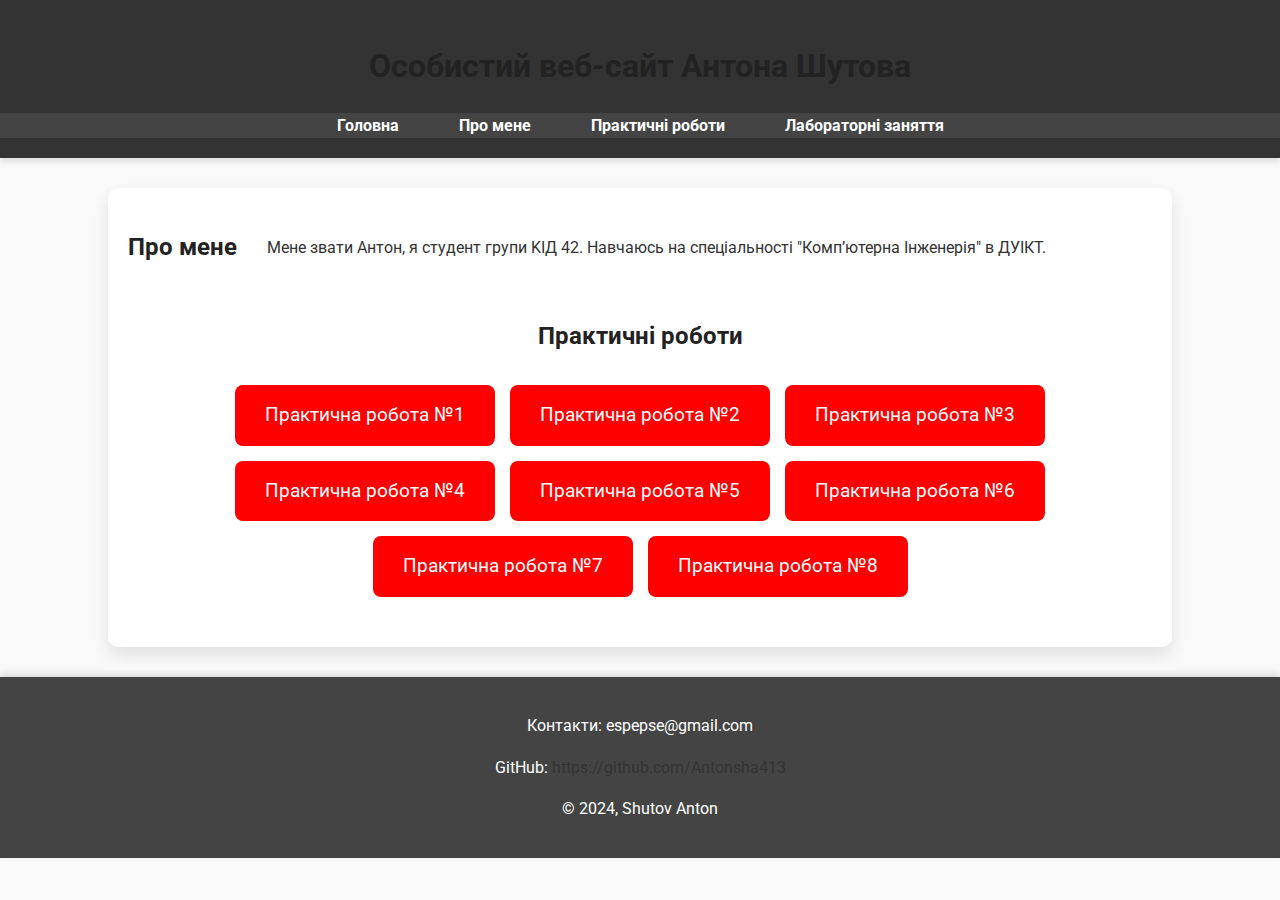
<file: index.html>
<!DOCTYPE html>
<html lang="uk">
<head>
    <meta charset="UTF-8">
    <meta name="viewport" content="width=device-width, initial-scale=1.0">
    <title>Особистий веб-сайт Shutov</title>
    <link rel="stylesheet" href="css/styles.css">
    <link rel="preconnect" href="https://fonts.googleapis.com">
    <link rel="preconnect" href="https://fonts.gstatic.com" crossorigin>
    <link href="https://fonts.googleapis.com/css2?family=Roboto:wght@400;700&display=swap" rel="stylesheet">
    <style>
        body {
            font-family: 'Roboto', sans-serif;
            background-color: #f9f9f9;
            color: #333;
            text-align: center;
            margin: 0;
        }
        header {
            background-color: #333;
            color: #fff;
            padding: 20px 0;
        }
        nav ul {
            list-style: none;
            padding: 0;
            margin: 0;
            display: flex;
            justify-content: center;
            gap: 20px;
        }
        nav ul li {
            display: inline;
        }
        nav ul li a {
            text-decoration: none;
            color: #fff;
            font-weight: bold;
        }
        main {
            padding: 20px;
        }
        .button-container {
            display: flex;
            flex-wrap: wrap;
            justify-content: center;
            gap: 15px;
            margin-top: 30px;
        }
        .practical-button {
            background-color: #ff0000;
            color: #fff;
            border: none;
            padding: 15px 30px;
            text-decoration: none;
            border-radius: 8px;
            font-size: 1.2em;
            transition: background-color 0.3s ease;
        }
        .practical-button:hover {
            background-color: #cc0000;
        }
    </style>
</head>
<body>
    <header>
        <h1>Особистий веб-сайт Антона Шутова</h1>
        <nav>
            <ul>
                <li><a href="index.html">Головна</a></li>
                <li><a href="about.html">Про мене</a></li>
                <li><a href="praktichni.html">Практичні роботи</a></li>
                <li><a href="laboratorni.html">Лабораторні заняття</a></li>
            </ul>
        </nav>
    </header>

    <main>
        <section id="about-me">
            <h2>Про мене</h2>
            <p>Мене звати Антон, я студент групи KІД 42. Навчаюсь на спеціальності "Комп’ютерна Інженерія" в ДУІКТ.</p>
        </section>

        <section id="praktichni">
            <h2>Практичні роботи</h2>
            <div class="button-container">
                <a href="praktichni/practical1.html" class="practical-button">Практична робота №1</a>
                <a href="praktichni/practical2.html" class="practical-button">Практична робота №2</a>
                <a href="praktichni/practical3.html" class="practical-button">Практична робота №3</a>
                <a href="praktichni/practical4.html" class="practical-button">Практична робота №4</a>
                <a href="praktichni/practical5.html" class="practical-button">Практична робота №5</a>
                <a href="praktichni/practical6.html" class="practical-button">Практична робота №6</a>
                <a href="praktichni/practical7.html" class="practical-button">Практична робота №7</a>
                <a href="praktichni/practical8.html" class="practical-button">Практична робота №8</a>
            </div>
        </section>
    </main>

    <footer>
        <p>Контакти: espepse@gmail.com</p>
        <p>GitHub: <a href="https://github.com/Antonsha413">https://github.com/Antonsha413</a></p>
        <p>© 2024, Shutov Anton</p>
    </footer>
</body>
</html>
</file>
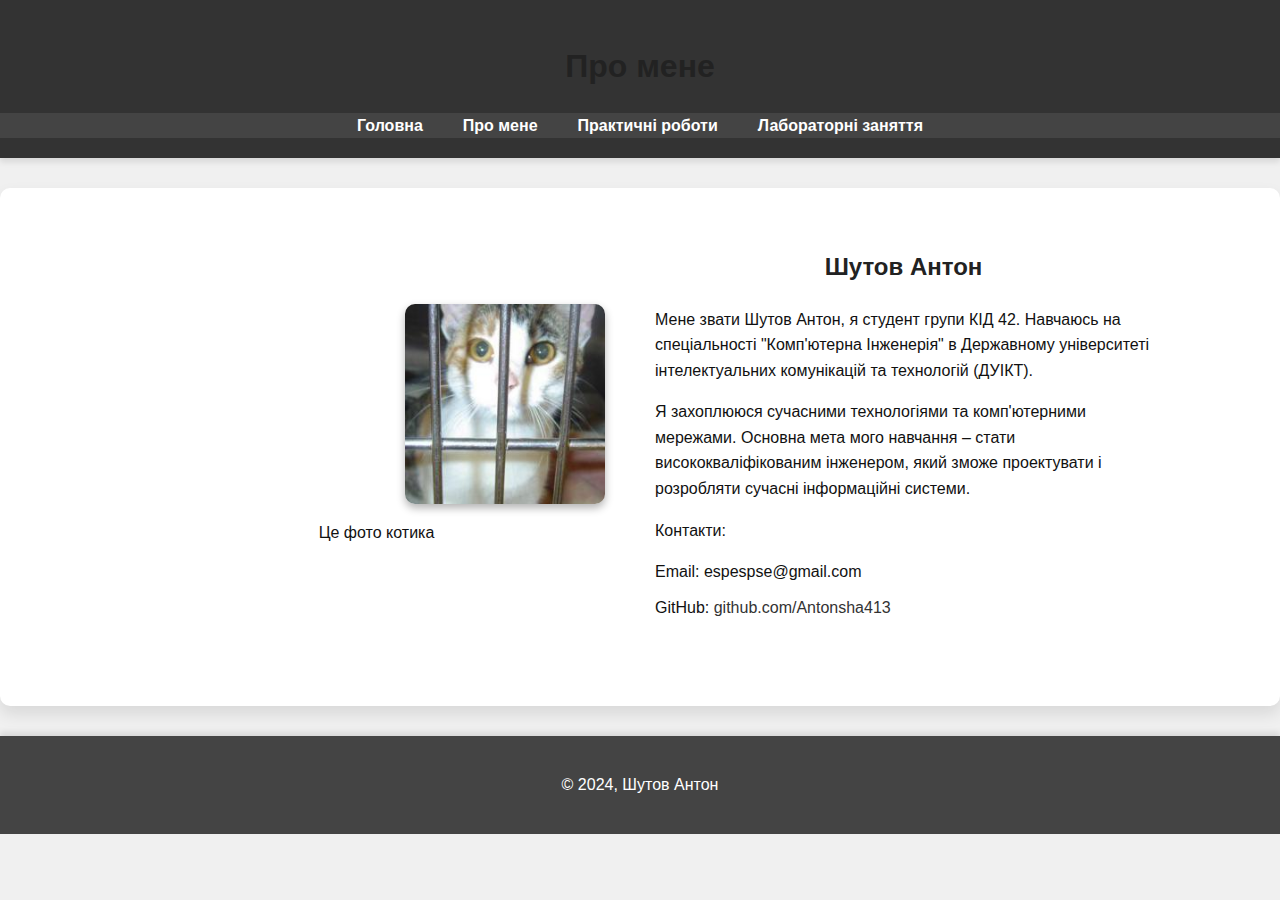
<file: about.html>
<!DOCTYPE html>
<html lang="uk">
<head>
    <meta charset="UTF-8">
    <meta name="viewport" content="width=device-width, initial-scale=1.0">
    <title>Про мене - Шутов Антон</title>
    <link rel="stylesheet" href="css/styles.css"> 
</head>
<body>
    <header>
        <h1>Про мене</h1>
        <nav>
            <ul>
                <li><a href="index.html">Головна</a></li>
                <li><a href="about.html">Про мене</a></li>
                <li><a href="praktichni.html">Практичні роботи</a></li>
                <li><a href="laboratorni.html">Лабораторні заняття</a></li>
            </ul>
        </nav>
    </header>

    <main>
        <section id="about-me" style="display: flex; align-items: center;">
            <div>
                <img src="images/cat109.jpg" alt="Фото котика" style="max-width: 200px; margin-right: 20px;">
                <p style="text-align: center;">Це фото котика</p>
            </div>
            <div>
                <h2>Шутов Антон</h2>
                <p>
                    Мене звати Шутов Антон, я студент групи КІД 42. Навчаюсь на спеціальності "Комп'ютерна Інженерія" в Державному університеті інтелектуальних комунікацій та технологій (ДУІКТ).
                </p>
                <p>
                    Я захоплююся сучасними технологіями та комп'ютерними мережами. Основна мета мого навчання – стати висококваліфікованим інженером, який зможе проектувати і розробляти сучасні інформаційні системи.
                </p>
                <p>Контакти:</p>
                <ul>
                    <li>Email: espespse@gmail.com</li>
                    <li>GitHub: <a href="https://github.com/Antonsha413/">github.com/Antonsha413</a></li>
                </ul>
            </div>
        </section>
    </main>

    <footer>
        <p>© 2024, Шутов Антон</p>
    </footer>
</body>
</html>
</file>
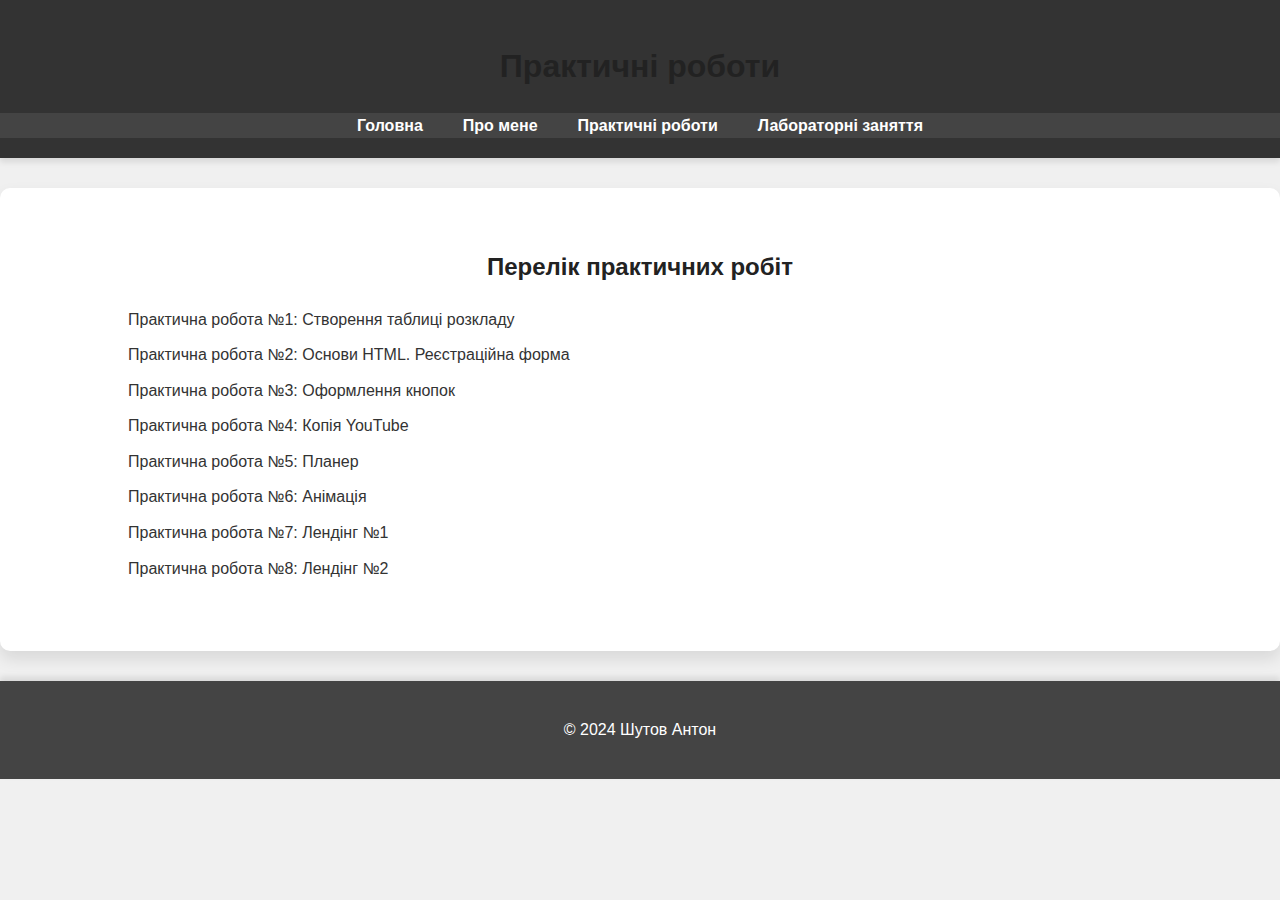
<file: praktichni.html>
<!DOCTYPE html>
<html lang="uk">
<head>
    <meta charset="UTF-8">
    <meta name="viewport" content="width=device-width, initial-scale=1.0">
    <title>Практичні роботи - Шутов Антон</title>
    <link rel="stylesheet" href="css/styles.css">
</head>
<body>
    <header>
        <h1>Практичні роботи</h1>
        <nav>
            <ul>
    <li><a href="https://antonsha413.github.io/MYWEB/index.html">Головна</a></li>
    <li><a href="https://antonsha413.github.io/MYWEB/about.html">Про мене</a></li>
    <li><a href="https://antonsha413.github.io/MYWEB/praktichni.html">Практичні роботи</a></li>
    <li><a href="https://antonsha413.github.io/MYWEB/laboratorni.html">Лабораторні заняття</a></li>
            </ul>
        </nav>
    </header>

    <main>
        <section id="praktichni">
            <h2>Перелік практичних робіт</h2>
            <ul>
                <li><a href="praktichni/practical1.html">Практична робота №1: Створення таблиці розкладу</a></li>
                <li><a href="praktichni/practical2.html">Практична робота №2: Основи HTML. Реєстраційна форма</a></li>
                <li><a href="praktichni/practical3.html">Практична робота №3: Оформлення кнопок</a></li>
                <li><a href="praktichni/practical4.html">Практична робота №4: Копія YouTube</a></li>
                <li><a href="praktichni/practical5.html">Практична робота №5: Планер</a></li>
                <li><a href="praktichni/practical6.html">Практична робота №6: Анімація</a></li>
                <li><a href="praktichni/practical7.html">Практична робота №7: Лендінг №1</a></li>
                <li><a href="praktichni/practical8.html">Практична робота №8: Лендінг №2</a></li>
            </ul>
        </section>
    </main>

    <footer>
        <p>© 2024 Шутов Антон</p>
    </footer>
</body>
</html>
</file>
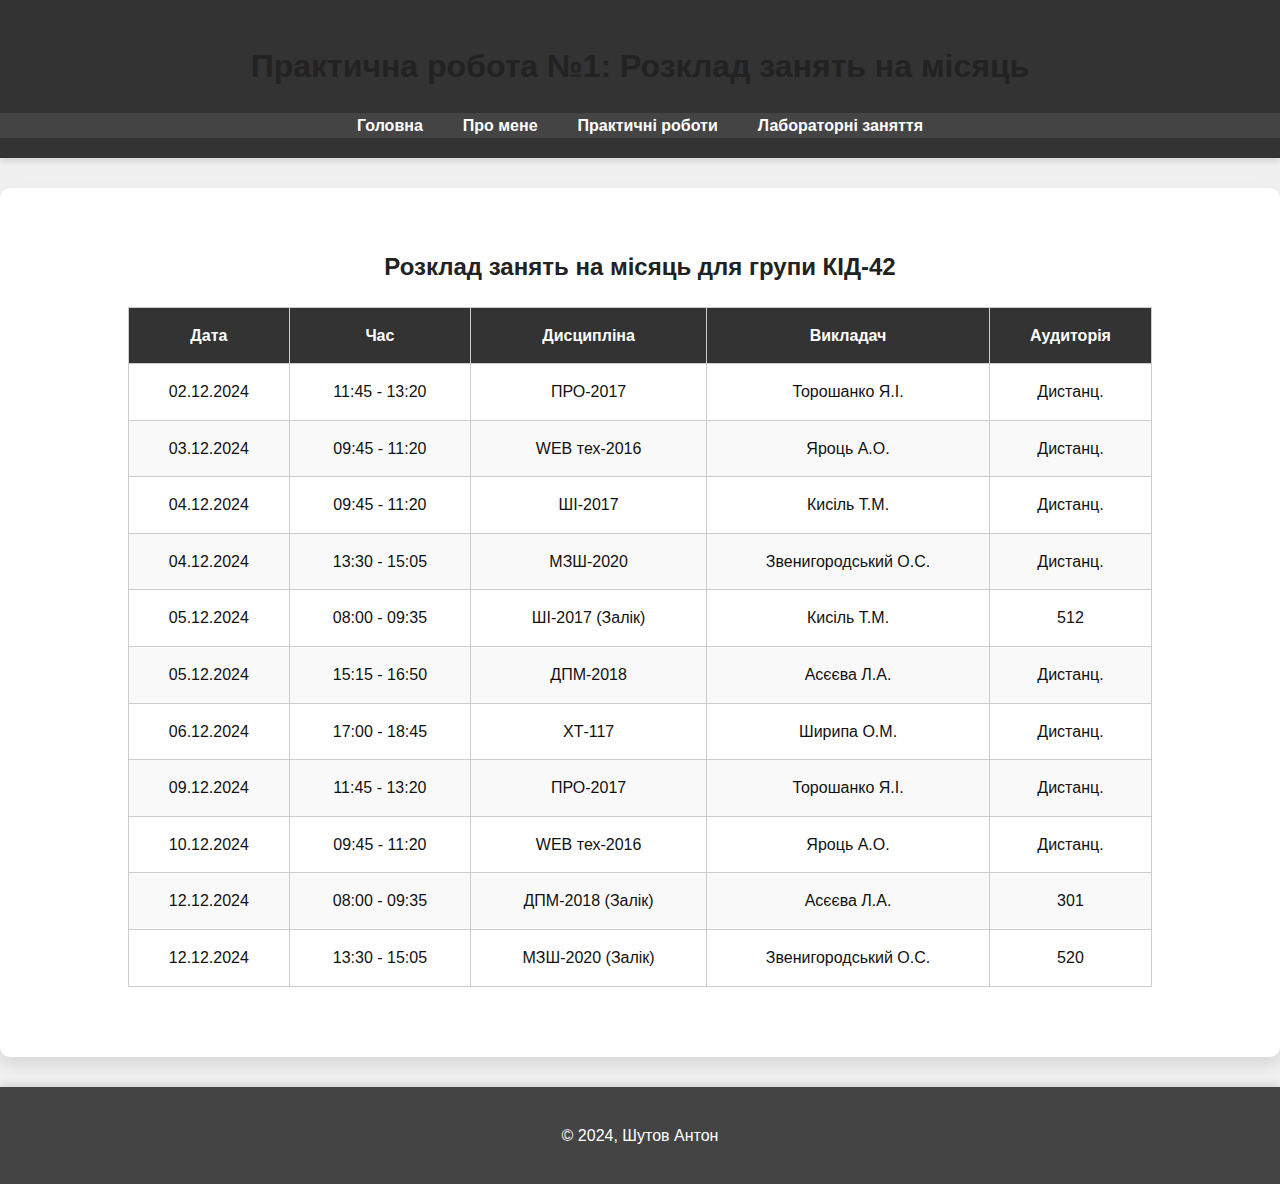
<file: praktichni/practical1.html>
<!DOCTYPE html>
<html lang="uk">
<head>
    <meta charset="UTF-8">
    <meta name="viewport" content="width=device-width, initial-scale=1.0">
    <title>Практична робота №1 - Розклад занять на місяць</title>
    <link rel="stylesheet" href="../css/styles.css">
</head>
<body>
    <header>
        <h1>Практична робота №1: Розклад занять на місяць</h1>
        <nav>
            <ul>
                <li><a href="../index.html">Головна</a></li>
                <li><a href="../about.html">Про мене</a></li>
                <li><a href="../praktichni.html">Практичні роботи</a></li>
                <li><a href="../laboratorni.html">Лабораторні заняття</a></li>
            </ul>
        </nav>
    </header>

    <main>
        <section id="schedule">
            <h2>Розклад занять на місяць для групи КІД-42</h2>
            <table border="1" cellspacing="0" cellpadding="5">
                <thead>
                    <tr>
                        <th>Дата</th>
                        <th>Час</th>
                        <th>Дисципліна</th>
                        <th>Викладач</th>
                        <th>Аудиторія</th>
                    </tr>
                </thead>
                <tbody>
                    <tr>
                        <td>02.12.2024</td>
                        <td>11:45 - 13:20</td>
                        <td>ПРО-2017</td>
                        <td>Торошанко Я.І.</td>
                        <td>Дистанц.</td>
                    </tr>
                    <tr>
                        <td>03.12.2024</td>
                        <td>09:45 - 11:20</td>
                        <td>WEB тех-2016</td>
                        <td>Яроць А.О.</td>
                        <td>Дистанц.</td>
                    </tr>
                    <tr>
                        <td>04.12.2024</td>
                        <td>09:45 - 11:20</td>
                        <td>ШІ-2017</td>
                        <td>Кисіль Т.М.</td>
                        <td>Дистанц.</td>
                    </tr>
                    <tr>
                        <td>04.12.2024</td>
                        <td>13:30 - 15:05</td>
                        <td>МЗШ-2020</td>
                        <td>Звенигородський О.С.</td>
                        <td>Дистанц.</td>
                    </tr>
                    <tr>
                        <td>05.12.2024</td>
                        <td>08:00 - 09:35</td>
                        <td>ШІ-2017 (Залік)</td>
                        <td>Кисіль Т.М.</td>
                        <td>512</td>
                    </tr>
                    <tr>
                        <td>05.12.2024</td>
                        <td>15:15 - 16:50</td>
                        <td>ДПМ-2018</td>
                        <td>Асєєва Л.А.</td>
                        <td>Дистанц.</td>
                    </tr>
                    <tr>
                        <td>06.12.2024</td>
                        <td>17:00 - 18:45</td>
                        <td>ХТ-117</td>
                        <td>Ширипа О.М.</td>
                        <td>Дистанц.</td>
                    </tr>
                    <tr>
                        <td>09.12.2024</td>
                        <td>11:45 - 13:20</td>
                        <td>ПРО-2017</td>
                        <td>Торошанко Я.І.</td>
                        <td>Дистанц.</td>
                    </tr>
                    <tr>
                        <td>10.12.2024</td>
                        <td>09:45 - 11:20</td>
                        <td>WEB тех-2016</td>
                        <td>Яроць А.О.</td>
                        <td>Дистанц.</td>
                    </tr>
                    <tr>
                        <td>12.12.2024</td>
                        <td>08:00 - 09:35</td>
                        <td>ДПМ-2018 (Залік)</td>
                        <td>Асєєва Л.А.</td>
                        <td>301</td>
                    </tr>
                    <tr>
                        <td>12.12.2024</td>
                        <td>13:30 - 15:05</td>
                        <td>МЗШ-2020 (Залік)</td>
                        <td>Звенигородський О.С.</td>
                        <td>520</td>
                    </tr>
                </tbody>
            </table>
        </section>
    </main>

    <footer>
        <p>© 2024, Шутов Антон</p>
    </footer>
</body>
</html>
</file>
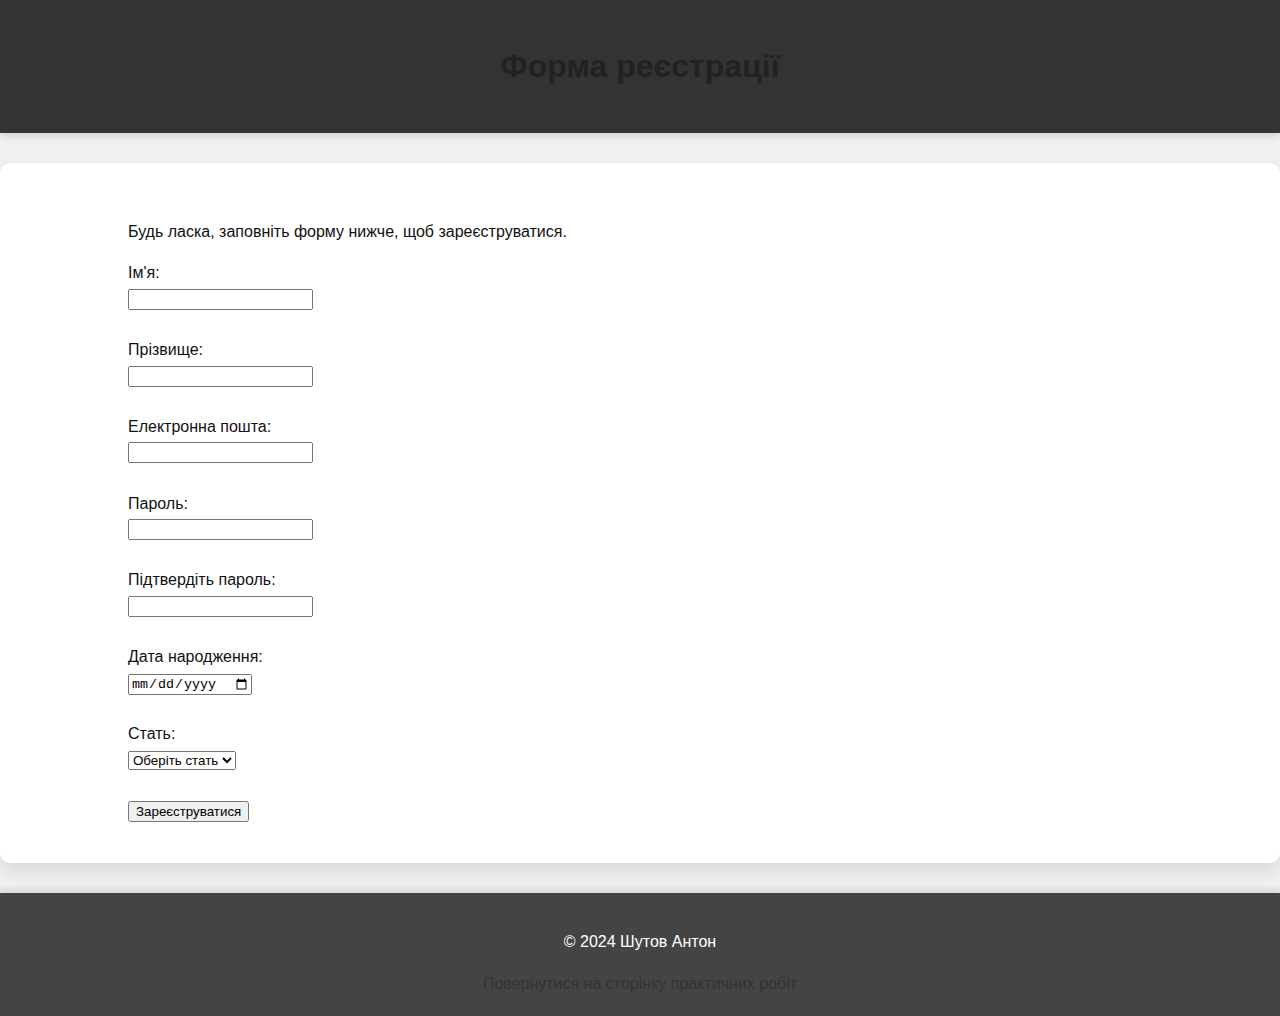
<file: praktichni/practical2.html>
<!DOCTYPE html>
<html lang="uk">
<head>
    <meta charset="UTF-8">
    <meta name="viewport" content="width=device-width, initial-scale=1.0">
    <title>Форма реєстрації</title>
    <link rel="stylesheet" href="../css/styles.css">
</head>
<body>
    <header>
        <h1>Форма реєстрації</h1>
    </header>

    <main>
        <p>Будь ласка, заповніть форму нижче, щоб зареєструватися.</p>

        <form action="https://webhook.site/de774229-e683-49c2-a095-5159c6626126" method="POST">
            <label for="firstName">Ім'я:</label><br>
            <input type="text" id="firstName" name="firstName" required><br><br>

            <label for="lastName">Прізвище:</label><br>
            <input type="text" id="lastName" name="lastName" required><br><br>

            <label for="email">Електронна пошта:</label><br>
            <input type="email" id="email" name="email" required><br><br>

            <label for="password">Пароль:</label><br>
            <input type="password" id="password" name="password" required><br><br>

            <label for="confirmPassword">Підтвердіть пароль:</label><br>
            <input type="password" id="confirmPassword" name="confirmPassword" required><br><br>

            <label for="dob">Дата народження:</label><br>
            <input type="date" id="dob" name="dob"><br><br>

            <label for="gender">Стать:</label><br>
            <select id="gender" name="gender">
                <option value="">Оберіть стать</option>
                <option value="male">Чоловіча</option>
                <option value="female">Жіноча</option>
            </select><br><br>

            <input type="submit" value="Зареєструватися">
        </form>
    </main>

    <footer>
        <p>© 2024 Шутов Антон</p>
        <a href="../praktichni.html">Повернутися на сторінку практичних робіт</a>
    </footer>
</body>
</html>
</file>
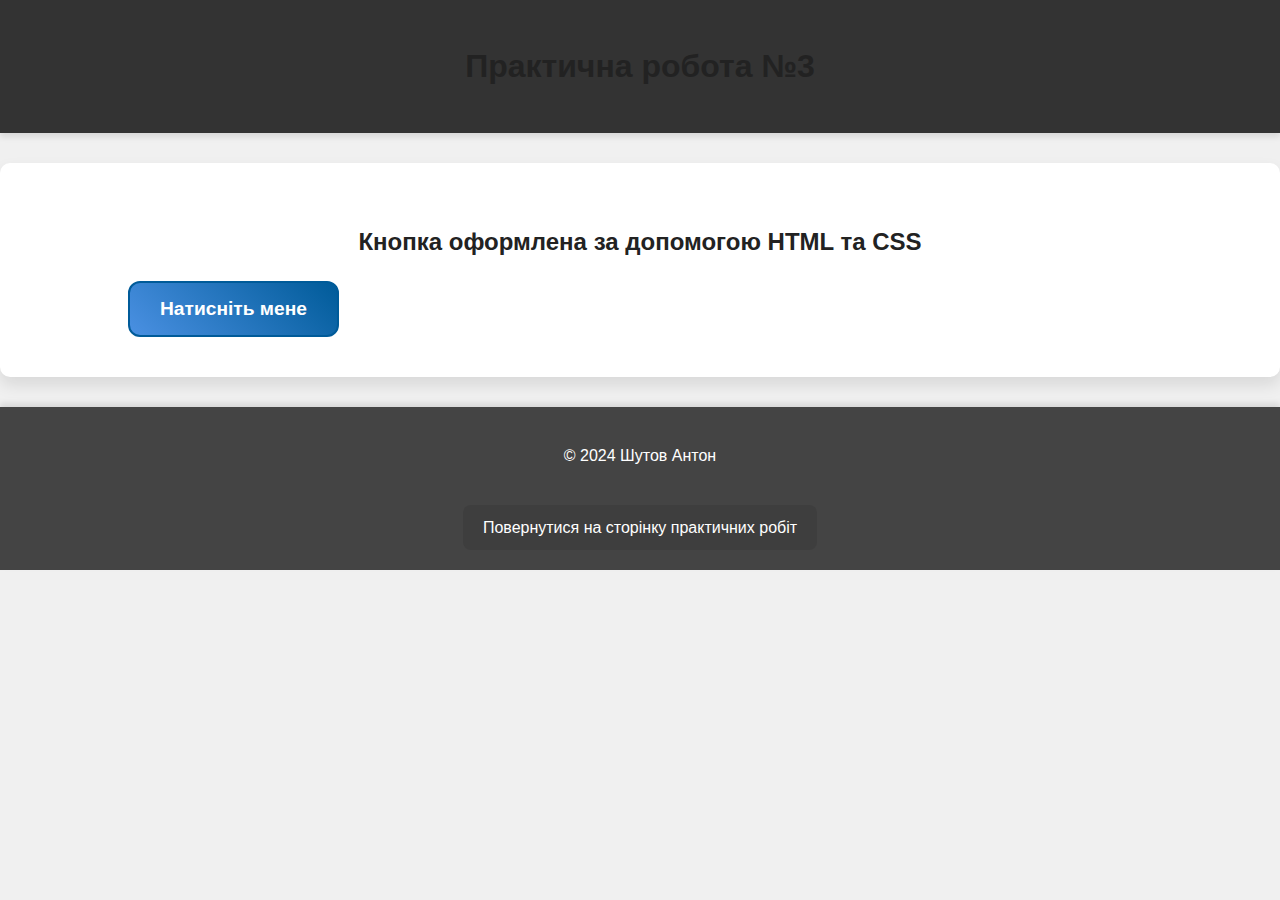
<file: praktichni/practical3.html>
<!DOCTYPE html>
<html lang="uk">
<head>
    <meta charset="UTF-8">
    <meta name="viewport" content="width=device-width, initial-scale=1.0">
    <title>Практична робота №3 - Кнопка з HTML і CSS</title>
    <link rel="stylesheet" href="../css/styles.css">
    <link rel="stylesheet" href="button-style.css">
</head>
<body>
    <header>
        <h1>Практична робота №3</h1>
    </header>

    <main>
        <h2>Кнопка оформлена за допомогою HTML та CSS</h2>
        <button class="custom-button">Натисніть мене</button>
    </main>

    <footer>
        <p>© 2024 Шутов Антон</p>
        <a href="../praktichni.html" class="return-button">Повернутися на сторінку практичних робіт</a>
    </footer>
</body>
</html>
</file>
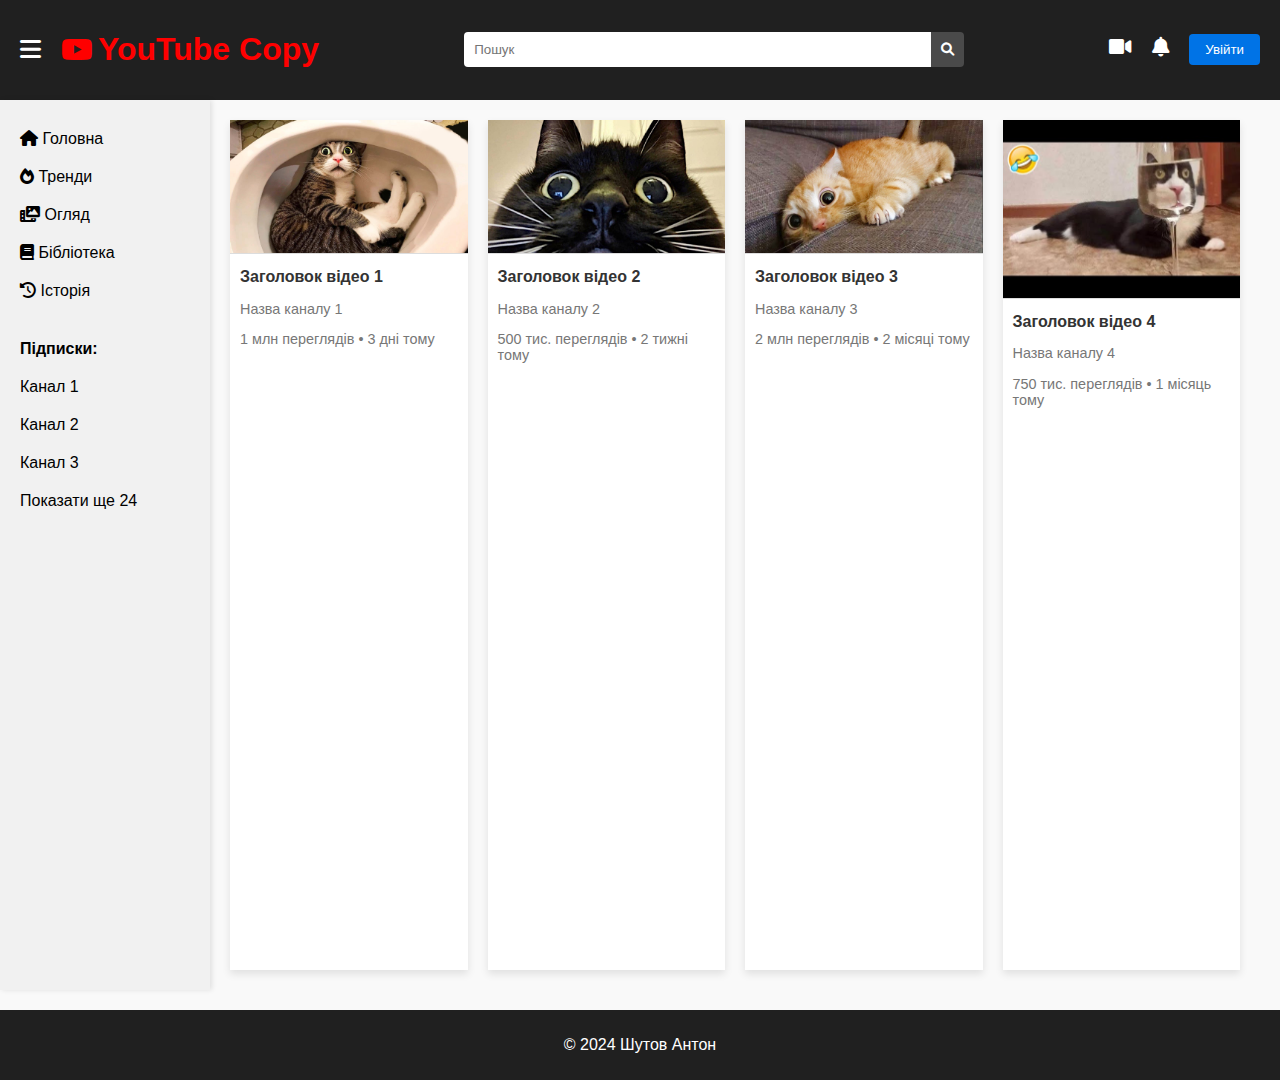
<file: praktichni/practical4.html>
<!DOCTYPE html>
<html lang="uk">
<head>
    <meta charset="UTF-8">
    <meta name="viewport" content="width=device-width, initial-scale=1.0">
    <title>Практична робота №4 - Копія YouTube</title>
    <link rel="stylesheet" href="../css/youtube-copy.css">
    <link rel="stylesheet" href="https://cdnjs.cloudflare.com/ajax/libs/font-awesome/6.0.0-beta3/css/all.min.css">
</head>
<body>
    <header class="header">
        <div class="header-left">
            <div class="menu-icon"><i class="fas fa-bars"></i></div>
            <div class="logo">
                <i class="fab fa-youtube youtube-icon"></i>
                <h1>YouTube Copy</h1>
            </div>
        </div>
        <div class="search-bar">
            <input type="text" placeholder="Пошук">
            <button><i class="fas fa-search"></i></button>
        </div>
        <div class="user-actions">
            <i class="fas fa-video"></i>
            <i class="fas fa-bell"></i>
            <button>Увійти</button>
        </div>
    </header>

    <div class="content">
        <aside class="sidebar">
            <ul>
                <li><i class="fas fa-home"></i> Головна</li>
                <li><i class="fas fa-fire"></i> Тренди</li>
                <li><i class="fas fa-photo-video"></i> Огляд</li>
                <li><i class="fas fa-book"></i> Бібліотека</li>
                <li><i class="fas fa-history"></i> Історія</li>
                <li class="subscriptions">Підписки:</li>
                <li>Канал 1</li>
                <li>Канал 2</li>
                <li>Канал 3</li>
                <li>Показати ще 24</li>
            </ul>
        </aside>

        <main class="video-grid">
            <div class="video-card">
                <img src="../images/video1.jpg" alt="Прев'ю відео 1">
                <div class="video-info">
                    <p class="video-title">Заголовок відео 1</p>
                    <p class="channel-name">Назва каналу 1</p>
                    <p class="video-views">1 млн переглядів • 3 дні тому</p>
                </div>
            </div>
            <div class="video-card">
                <img src="../images/video2.jpg" alt="Прев'ю відео 2">
                <div class="video-info">
                    <p class="video-title">Заголовок відео 2</p>
                    <p class="channel-name">Назва каналу 2</p>
                    <p class="video-views">500 тис. переглядів • 2 тижні тому</p>
                </div>
            </div>
            <div class="video-card">
                <img src="../images/video3.jpg" alt="Прев'ю відео 3">
                <div class="video-info">
                    <p class="video-title">Заголовок відео 3</p>
                    <p class="channel-name">Назва каналу 3</p>
                    <p class="video-views">2 млн переглядів • 2 місяці тому</p>
                </div>
            </div>
            <div class="video-card">
                <img src="../images/video4.jpg" alt="Прев'ю відео 4">
                <div class="video-info">
                    <p class="video-title">Заголовок відео 4</p>
                    <p class="channel-name">Назва каналу 4</p>
                    <p class="video-views">750 тис. переглядів • 1 місяць тому</p>
                </div>
            </div>
        </main>
    </div>

    <footer>
        <p>© 2024 Шутов Антон</p>
    </footer>
</body>
</html>
</file>
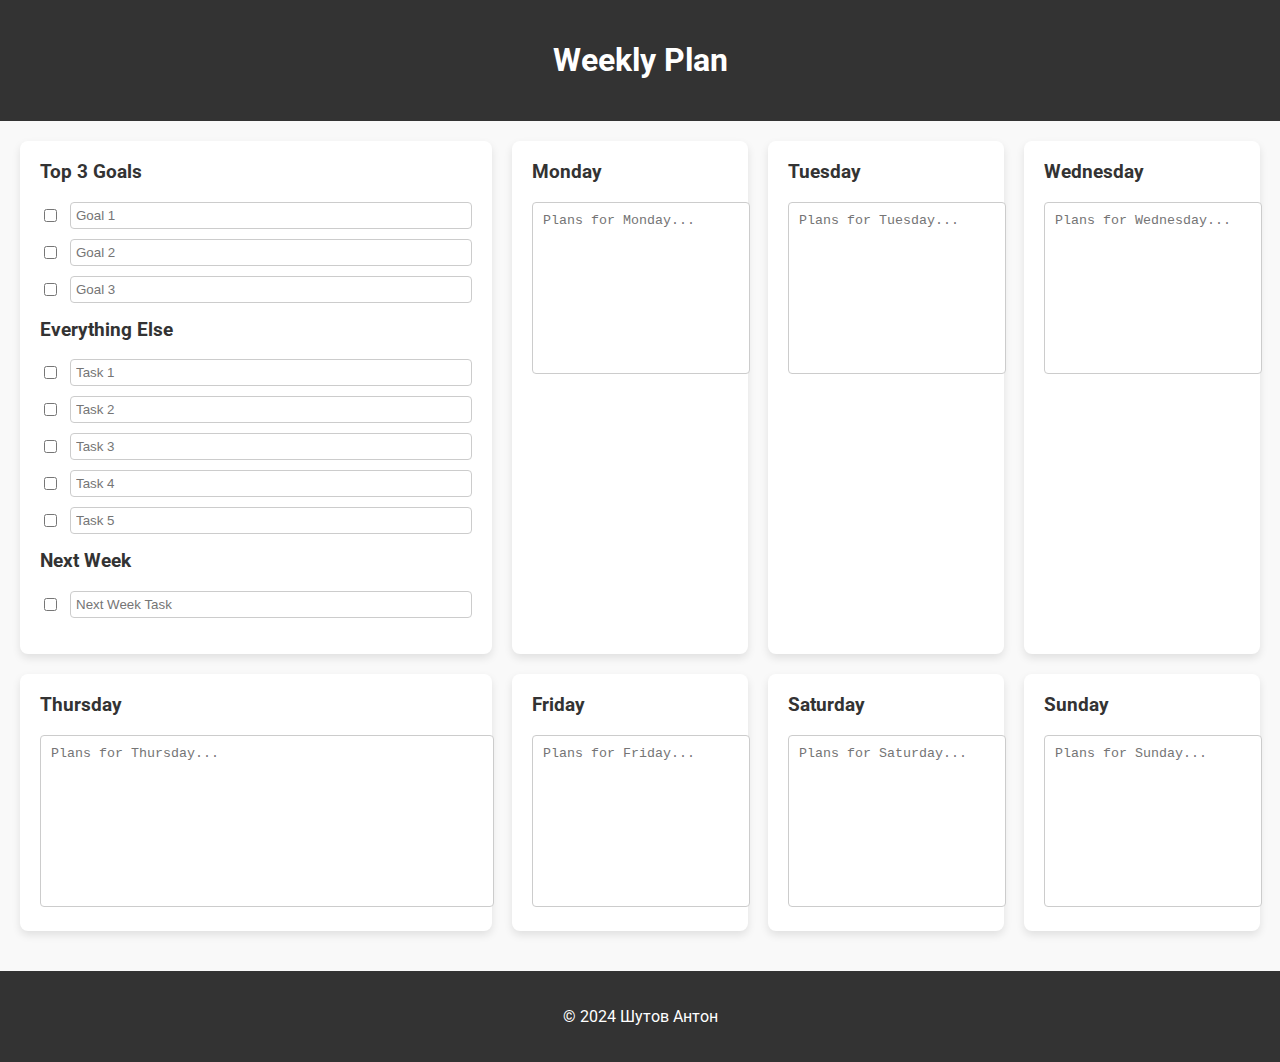
<file: praktichni/practical5.html>
<!DOCTYPE html>
<html lang="uk">
<head>
    <meta charset="UTF-8">
    <meta name="viewport" content="width=device-width, initial-scale=1.0">
    <title>Практична робота №5 - Планер</title>
    <link rel="stylesheet" href="../css/weekly-planner.css">
    <link rel="preconnect" href="https://fonts.googleapis.com">
    <link rel="preconnect" href="https://fonts.gstatic.com" crossorigin>
    <link href="https://fonts.googleapis.com/css2?family=Roboto:wght@400;700&display=swap" rel="stylesheet">
</head>
<body>
    <header>
        <h1>Weekly Plan</h1>
    </header>

    <main class="planner-grid">
        <div class="goals">
            <h3>Top 3 Goals</h3>
            <ul>
                <li><input type="checkbox"> <input type="text" placeholder="Goal 1"></li>
                <li><input type="checkbox"> <input type="text" placeholder="Goal 2"></li>
                <li><input type="checkbox"> <input type="text" placeholder="Goal 3"></li>
            </ul>
            <h3>Everything Else</h3>
            <ul>
                <li><input type="checkbox"> <input type="text" placeholder="Task 1"></li>
                <li><input type="checkbox"> <input type="text" placeholder="Task 2"></li>
                <li><input type="checkbox"> <input type="text" placeholder="Task 3"></li>
                <li><input type="checkbox"> <input type="text" placeholder="Task 4"></li>
                <li><input type="checkbox"> <input type="text" placeholder="Task 5"></li>
            </ul>
            <h3>Next Week</h3>
            <ul>
                <li><input type="checkbox"> <input type="text" placeholder="Next Week Task"></li>
            </ul>
        </div>

        <div class="week-day" id="monday">
            <h3>Monday</h3>
            <textarea placeholder="Plans for Monday..."></textarea>
        </div>
        <div class="week-day" id="tuesday">
            <h3>Tuesday</h3>
            <textarea placeholder="Plans for Tuesday..."></textarea>
        </div>
        <div class="week-day" id="wednesday">
            <h3>Wednesday</h3>
            <textarea placeholder="Plans for Wednesday..."></textarea>
        </div>
        <div class="week-day" id="thursday">
            <h3>Thursday</h3>
            <textarea placeholder="Plans for Thursday..."></textarea>
        </div>
        <div class="week-day" id="friday">
            <h3>Friday</h3>
            <textarea placeholder="Plans for Friday..."></textarea>
        </div>
        <div class="week-day" id="saturday">
            <h3>Saturday</h3>
            <textarea placeholder="Plans for Saturday..."></textarea>
        </div>
        <div class="week-day" id="sunday">
            <h3>Sunday</h3>
            <textarea placeholder="Plans for Sunday..."></textarea>
        </div>
    </main>

    <footer>
        <p>© 2024 Шутов Антон</p>
    </footer>
</body>
</html>
</file>
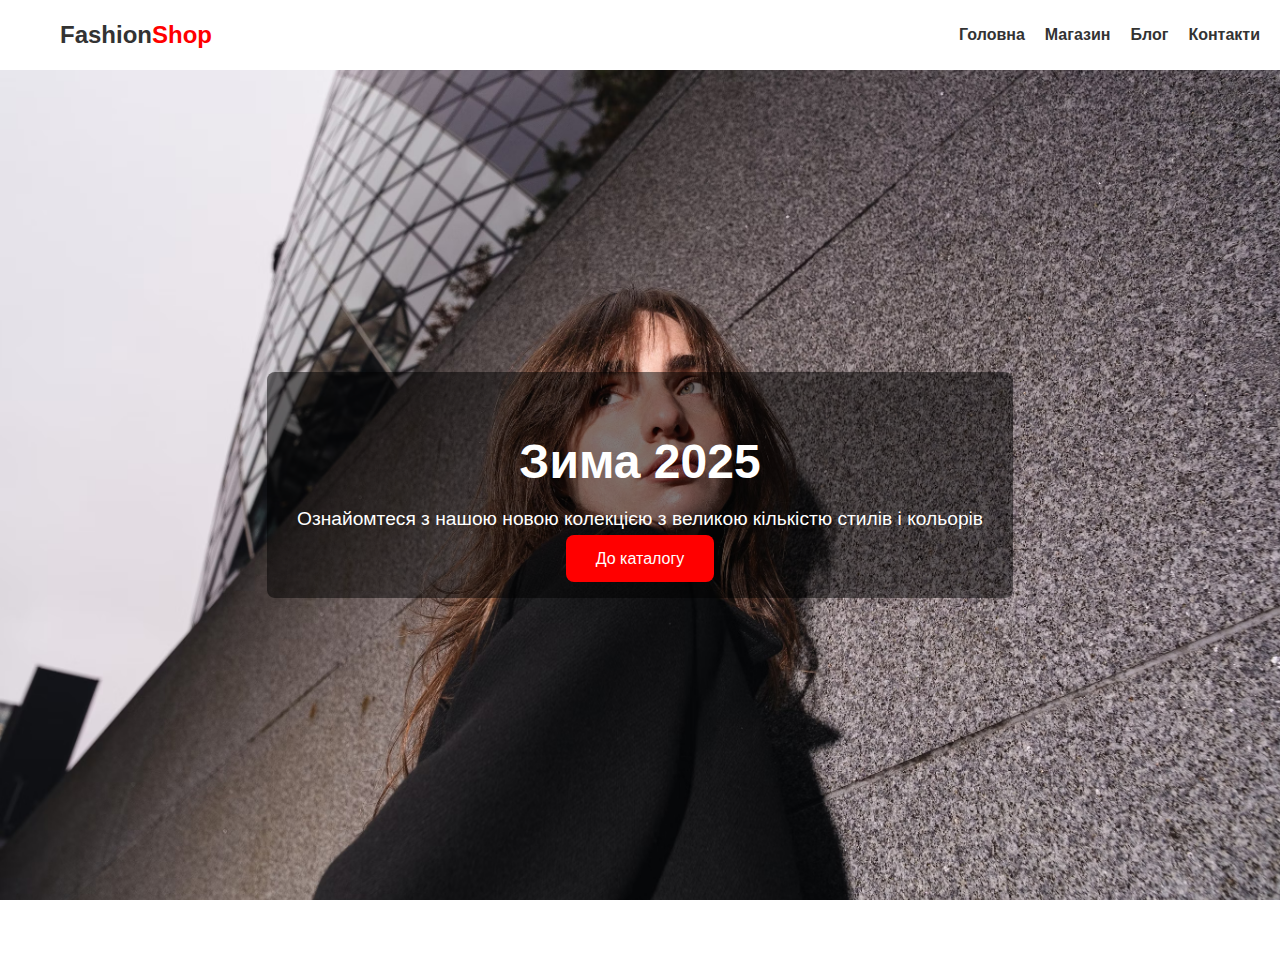
<file: praktichni/practical7.html>
<!DOCTYPE html>
<html lang="uk">
<head>
    <meta charset="UTF-8">
    <meta name="viewport" content="width=device-width, initial-scale=1.0">
    <title>Fashion Collection - Winter 2025</title>
    <link rel="stylesheet" href="../css/practical7.css">
</head>
<body>
    <header class="header">
        <div class="header__container">
            <div class="header__logo">Fashion<span>Shop</span></div>
            <nav class="header__nav">
                <ul class="header__nav-list">
                    <li class="header__nav-item"><a href="#" class="header__nav-link">Головна</a></li>
                    <li class="header__nav-item"><a href="#" class="header__nav-link">Магазин</a></li>
                    <li class="header__nav-item"><a href="#" class="header__nav-link">Блог</a></li>
                    <li class="header__nav-item"><a href="#" class="header__nav-link">Контакти</a></li>
                </ul>
            </nav>
        </div>
    </header>

    <section class="intro">
        <div class="intro__content">
            <h1 class="intro__title">Зима 2025</h1>
            <p class="intro__subtitle">Ознайомтеся з нашою новою колекцією з великою кількістю стилів і кольорів</p>
            <a href="#" class="button button--cta">До каталогу</a>
        </div>
    </section>

    <footer class="footer">
        <p class="footer__text">© 2024 FashionShop</p>
    </footer>
</body>
</html>
</file>
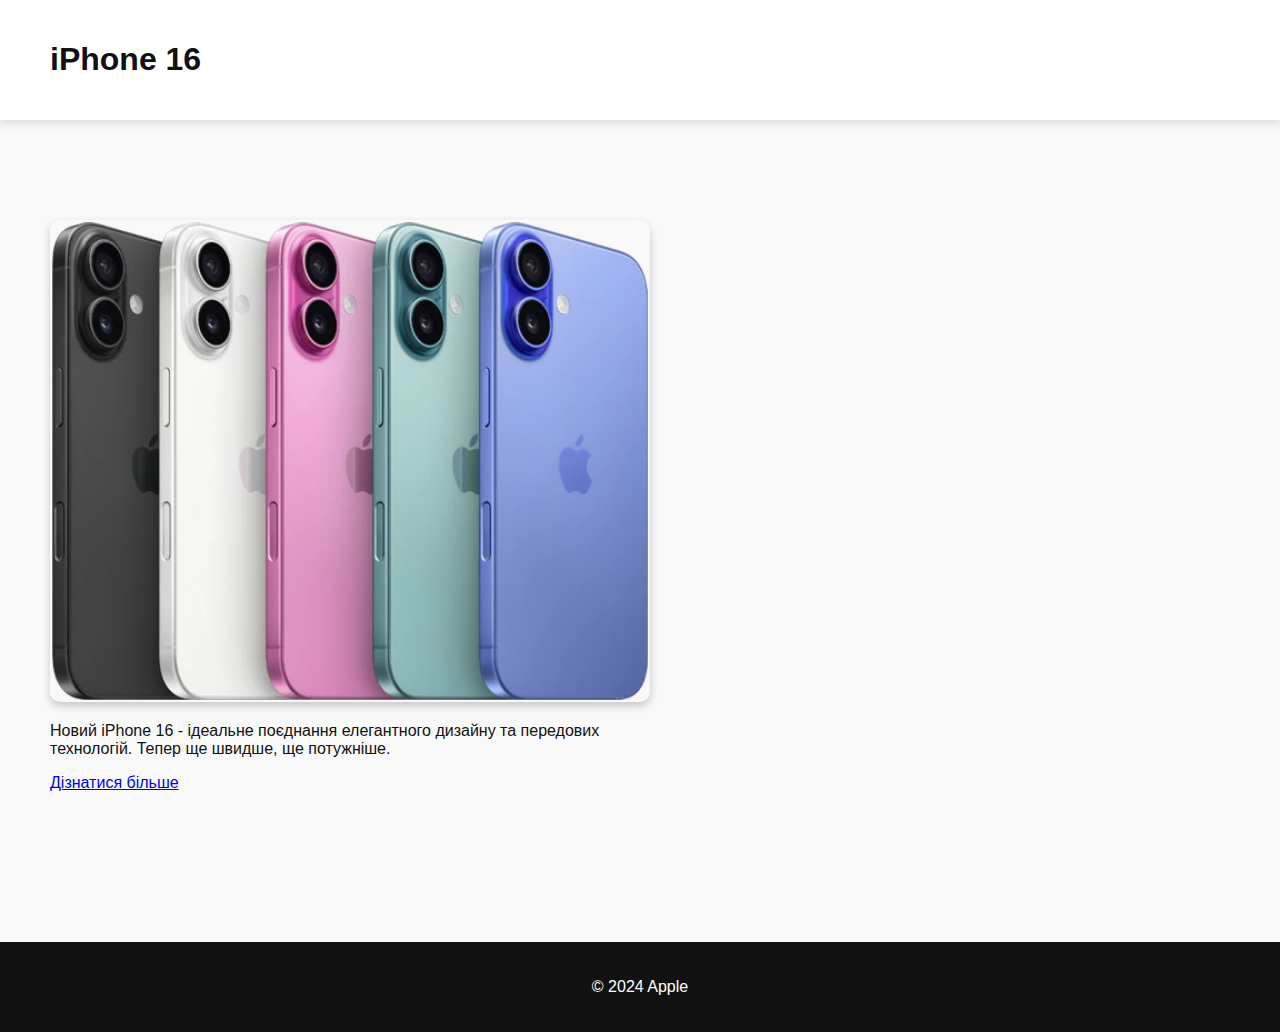
<file: praktichni/practical8.html>
<!DOCTYPE html>
<html lang="uk">
<head>
    <meta charset="UTF-8">
    <meta name="viewport" content="width=device-width, initial-scale=1.0">
    <title>iPhone 16 - Лендінг</title>
    <link rel="stylesheet" href="../css/practical8.css">
</head>
<body>
    <header class="header">
        <h1 class="header__title">iPhone 16</h1>
    </header>

    <section class="intro">
        <div class="intro__content">
            <img src="../images/iphone.png" alt="iPhone 16" class="intro__image">
            <p class="intro__description">Новий iPhone 16 - ідеальне поєднання елегантного дизайну та передових технологій. Тепер ще швидше, ще потужніше.</p>
            <a href="#" class="button button--cta">Дізнатися більше</a>
        </div>
    </section>

    <footer class="footer">
        <p class="footer__text">© 2024 Apple</p>
    </footer>
</body>
</html>
</file>
<file: css/styles.css>
body {
    font-family: 'Arial', sans-serif;
    background-color: #f0f0f0;
    color: #111;
    margin: 0;
    padding: 0;
    line-height: 1.6;
}

header {
    background-color: #333;
    color: #ffffff;
    padding: 20px 0;
    text-align: center;
    box-shadow: 0 4px 6px rgba(0, 0, 0, 0.1);
}

nav ul {
    list-style: none;
    padding: 0;
    display: flex;
    justify-content: center;
    background-color: #444;
    margin: 0;
}

nav ul li {
    margin: 0 20px;
}

nav ul li a {
    color: #ffffff;
    text-decoration: none;
    font-weight: bold;
    transition: color 0.3s ease;
}

nav ul li a:hover {
    color: #bbbbbb;
}

main {
    padding: 40px 10%;
    background-color: #ffffff;
    margin: 30px auto;
    width: 80%;
    box-shadow: 0 8px 16px rgba(0, 0, 0, 0.1);
    border-radius: 10px;
}

section {
    margin-bottom: 30px;
}

h1, h2 {
    color: #222;
    text-align: center;
    margin-bottom: 20px;
}

img {
    display: block;
    margin: 0 auto;
    border-radius: 10px;
    box-shadow: 0 4px 8px rgba(0, 0, 0, 0.3);
}

table {
    width: 100%;
    border-collapse: collapse;
    margin-top: 20px;
}

table, th, td {
    border: 1px solid #ccc;
}

th, td {
    padding: 15px;
    text-align: center;
}

th {
    background-color: #333;
    color: #ffffff;
}

tr:nth-child(even) {
    background-color: #f9f9f9;
}

tr:hover {
    background-color: #e0e0e0;
}

ul {
    list-style-type: none;
    padding: 0;
}

ul li {
    margin: 10px 0;
}

a {
    color: #333;
    text-decoration: none;
    transition: color 0.3s ease;
}

a:hover {
    color: #555;
}

footer {
    text-align: center;
    padding: 20px;
    background-color: #444;
    color: #ffffff;
    margin-top: 20px;
    box-shadow: 0 -4px 6px rgba(0, 0, 0, 0.1);
}

figure {
    margin: 0;
    text-align: center;
}

figcaption {
    margin-top: 10px;
    font-size: 0.9em;
    color: #666;
}

#about-me {
    display: flex;
    align-items: center;
    gap: 30px;
}

#about-me img {
    flex: 1 1 200px;
    max-width: 200px;
}

#about-me div {
    flex: 3 1 400px;
}

@media (max-width: 768px) {
    nav ul {
        flex-direction: column;
    }

    #about-me {
        flex-direction: column;
        text-align: center;
    }

    main {
        width: 95%;
        padding: 20px 5%;
    }
}
</file>
<file: praktichni/button-style.css>
.custom-button {
    background: linear-gradient(45deg, #4a90e2, #005b99);
    color: #fff;
    padding: 15px 30px;
    font-size: 1.2em;
    font-weight: bold;
    border: 2px solid #005b99;
    border-radius: 12px;
    cursor: pointer;
    transition: all 0.3s ease;
}

.custom-button:hover {
    background: linear-gradient(45deg, #005b99, #4a90e2);
    color: #f0f0f0;
    box-shadow: 0 4px 15px rgba(0, 0, 0, 0.3);
    transform: translateY(-3px);
}

.custom-button:active {
    transform: translateY(0);
    box-shadow: 0 2px 10px rgba(0, 0, 0, 0.2);
}

.return-button {
    display: inline-block;
    background-color: #3e3e3e;
    color: #ffffff;
    padding: 10px 20px;
    font-size: 1em;
    text-decoration: none;
    border-radius: 8px;
    transition: background-color 0.3s ease, color 0.3s ease;
    margin-top: 20px;
}

.return-button:hover {
    background-color: #555555;
    color: #eaeaea;
}
</file>
<file: css/youtube-copy.css>
body {
    font-family: Arial, sans-serif;
    margin: 0;
    padding: 0;
    background-color: #f9f9f9;
}

.header {
    display: flex;
    justify-content: space-between;
    align-items: center;
    padding: 10px 20px;
    background-color: #202020;
    color: #ffffff;
}

.header-left {
    display: flex;
    align-items: center;
}

.menu-icon {
    font-size: 24px;
    margin-right: 20px;
    cursor: pointer;
}

.logo {
    display: flex;
    align-items: center;
    color: #ff0000;
    font-weight: bold;
}

.youtube-icon {
    font-size: 28px;
    margin-right: 5px;
}

.search-bar {
    display: flex;
    align-items: center;
    flex-grow: 1;
    max-width: 500px;
}

.search-bar input {
    width: 100%;
    padding: 10px;
    border: none;
    border-radius: 4px 0 0 4px;
}

.search-bar button {
    padding: 10px;
    border: none;
    background-color: #4a4a4a;
    color: #ffffff;
    cursor: pointer;
    border-radius: 0 4px 4px 0;
}

.user-actions i {
    font-size: 20px;
    color: #fff;
    margin-right: 15px;
    cursor: pointer;
}

.user-actions button {
    padding: 8px 16px;
    background-color: #0073e6;
    color: #fff;
    border: none;
    border-radius: 4px;
    cursor: pointer;
}

.content {
    display: flex;
}

.sidebar {
    width: 250px;
    background-color: #f1f1f1;
    padding: 20px;
    height: calc(100vh - 50px);
    overflow-y: auto;
    box-shadow: 2px 0 5px rgba(0, 0, 0, 0.1);
}

.sidebar ul {
    list-style-type: none;
    padding: 0;
    margin: 0;
}

.sidebar ul li {
    padding: 10px 0;
    font-size: 1em;
    cursor: pointer;
}

.sidebar ul li:hover {
    background-color: #e0e0e0;
    padding-left: 5px;
}

.subscriptions {
    margin-top: 20px;
    font-weight: bold;
}

.video-grid {
    display: flex;
    flex-wrap: wrap;
    gap: 20px;
    padding: 20px;
    flex-grow: 1;
    max-width: calc(100% - 250px);
}

.video-card {
    background-color: #fff;
    width: calc(25% - 20px);
    box-shadow: 0 4px 8px rgba(0, 0, 0, 0.1);
    cursor: pointer;
    transition: transform 0.2s;
}

.video-card img {
    width: 100%;
    border-bottom: 1px solid #ddd;
}

.video-info {
    padding: 10px;
}

.video-title {
    font-weight: bold;
    margin: 0;
    color: #333;
}

.channel-name, .video-views {
    font-size: 0.9em;
    color: #777;
}

.video-card:hover {
    transform: scale(1.05);
}

footer {
    text-align: center;
    padding: 10px;
    background-color: #202020;
    color: #fff;
    margin-top: 20px;
}
</file>
<file: css/weekly-planner.css>
body {
    font-family: 'Roboto', sans-serif;
    margin: 0;
    padding: 0;
    background-color: #f9f9f9;
    color: #333;
}

header {
    text-align: center;
    padding: 20px;
    background-color: #333;
    color: #fff;
}

.planner-grid {
    display: grid;
    grid-template-columns: 2fr 1fr 1fr 1fr;
    grid-template-rows: auto auto;
    gap: 20px;
    padding: 20px;
}

.goals {
    grid-column: 1 / 2;
    background-color: #ffffff;
    padding: 20px;
    box-shadow: 0 4px 8px rgba(0, 0, 0, 0.1);
    border-radius: 8px;
}

.goals h3 {
    margin-top: 0;
}

.goals ul {
    list-style: none;
    padding: 0;
}

.goals li {
    display: flex;
    align-items: center;
    margin-bottom: 10px;
}

.goals input[type="text"] {
    flex-grow: 1;
    padding: 5px;
    margin-left: 10px;
    border: 1px solid #ccc;
    border-radius: 4px;
}

.week-day {
    background-color: #ffffff;
    padding: 20px;
    box-shadow: 0 4px 8px rgba(0, 0, 0, 0.1);
    border-radius: 8px;
}

.week-day h3 {
    margin-top: 0;
}

.week-day textarea {
    width: 100%;
    height: 150px;
    padding: 10px;
    border: 1px solid #ccc;
    border-radius: 4px;
    resize: none;
}

footer {
    text-align: center;
    padding: 20px;
    background-color: #333;
    color: #fff;
    margin-top: 20px;
}

@media (max-width: 768px) {
    .planner-grid {
        grid-template-columns: 1fr;
    }

    .week-day {
        grid-column: span 1;
    }
}
</file>
<file: css/practical7.css>
body, html {
    margin: 0;
    padding: 0;
    font-family: Arial, sans-serif;
    width: 100%;
    height: 100%;
    overflow: hidden;
}

.header {
    width: 100%;
    background-color: #ffffff;
    box-shadow: 0 4px 8px rgba(0, 0, 0, 0.1);
    padding: 10px 20px;
}

.header__container {
    display: flex;
    justify-content: space-between;
    align-items: center;
    max-width: 1200px;
    margin: 0 auto;
}

.header__logo {
    font-weight: bold;
    font-size: 1.5em;
    color: #333;
}

.header__logo span {
    color: #ff0000;
}

.header__nav-list {
    list-style: none;
    display: flex;
    gap: 20px;
}

.header__nav-item {
    display: inline;
}

.header__nav-link {
    text-decoration: none;
    color: #333;
    font-weight: bold;
    transition: color 0.3s ease;
}

.header__nav-link:hover {
    color: #ff0000;
}

.intro {
    background-image: url('../images/image.png'); /* Заміна зображення */
    background-size: cover;
    background-position: center;
    height: calc(100vh - 70px);
    display: flex;
    align-items: center;
    justify-content: center;
    text-align: center;
    color: #fff;
}

.intro__content {
    background: rgba(0, 0, 0, 0.5);
    padding: 30px;
    border-radius: 8px;
}

.intro__title {
    font-size: 3em;
    margin-bottom: 10px;
}

.intro__subtitle {
    font-size: 1.2em;
    margin-bottom: 20px;
}

.button {
    padding: 15px 30px;
    text-decoration: none;
    color: #fff;
    border-radius: 8px;
    transition: background-color 0.3s ease;
}

.button--cta {
    background-color: #ff0000;
}

.button--cta:hover {
    background-color: #cc0000;
}

.footer {
    width: 100%;
    padding: 10px 0;
    text-align: center;
    background-color: #333;
    color: #fff;
}
</file>
<file: css/practical8.css>
body, html {
    margin: 0;
    padding: 0;
    font-family: 'Arial', sans-serif;
    background-color: #f9f9f9;
    color: #111;
}

.header {
    display: flex;
    justify-content: space-between;
    align-items: center;
    padding: 20px 50px;
    background-color: #ffffff;
    box-shadow: 0 4px 8px rgba(0, 0, 0, 0.1);
}

.header__logo h1 {
    font-size: 1.5em;
    font-weight: bold;
}

.header__nav ul {
    list-style: none;
    display: flex;
    gap: 20px;
    margin: 0;
    padding: 0;
}

.header__nav ul li a {
    text-decoration: none;
    color: #333;
    font-weight: bold;
    transition: color 0.3s ease;
}

.header__nav ul li a:hover {
    color: #007aff;
}

.header__icons {
    display: flex;
    gap: 15px;
}

.intro {
    display: flex;
    justify-content: space-between;
    align-items: center;
    padding: 100px 50px;
}

.intro__content {
    max-width: 600px;
}

.intro__text {
    margin-bottom: 20px;
}

.intro__subheading {
    font-size: 1em;
    color: #666;
}

.intro__title {
    font-size: 3em;
    font-weight: bold;
    margin: 20px 0;
    color: #333;
}

.intro__price {
    font-size: 2em;
    color: #007aff;
    margin: 20px 0;
}

.intro__cta {
    font-size: 1em;
    text-decoration: none;
    color: #007aff;
    font-weight: bold;
    margin-left: 15px;
    border-bottom: 2px solid transparent;
    transition: border-bottom 0.3s ease;
}

.intro__cta:hover {
    border-bottom: 2px solid #007aff;
}

.intro__image-container {
    max-width: 400px;
}

.intro__image {
    width: 100%;
    border-radius: 10px;
    box-shadow: 0 4px 8px rgba(0, 0, 0, 0.2);
}

.footer {
    text-align: center;
    padding: 20px;
    background-color: #111;
    color: #ffffff;
    margin-top: 50px;
}
</file>
